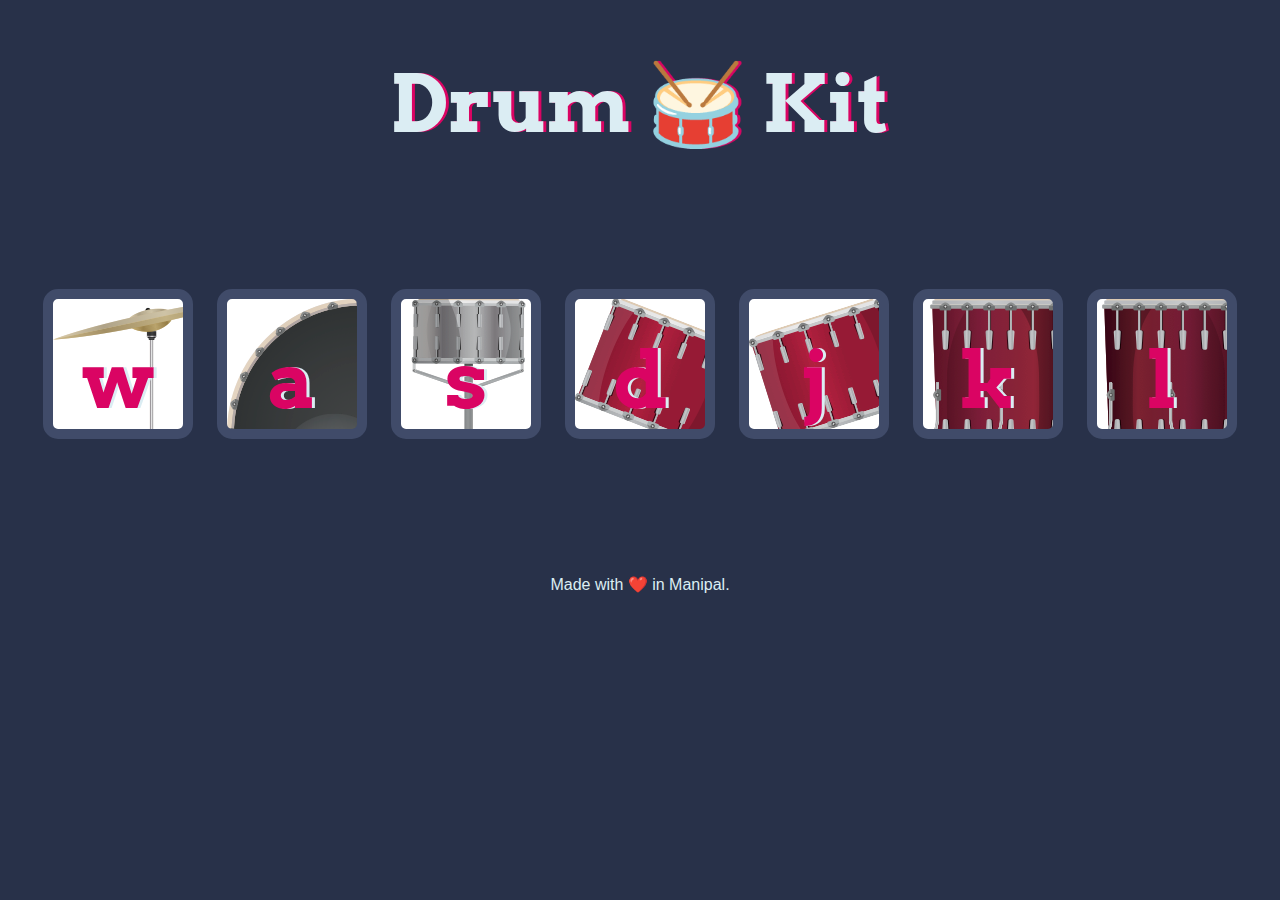
<file: Drum Kit js/index.html>
<!DOCTYPE html>
<html lang="en" dir="ltr">

<head>
  <meta charset="utf-8">
  <title>Drum Kit</title>
  <link rel="stylesheet" href="styles.css">
  <link href="https://fonts.googleapis.com/css?family=Arvo" rel="stylesheet">
</head>

<body>

  <h1 id="title">Drum 🥁 Kit</h1>
  <div class="set">
    <button class="w drum">w</button>
    <button class="a drum">a</button>
    <button class="s drum">s</button>
    <button class="d drum">d</button>
    <button class="j drum">j</button>
    <button class="k drum">k</button>
    <button class="l drum">l</button>
  </div>
<script src="index.js" charset="utf-8"> </script>

  <footer>
    Made with ❤️ in Manipal.
  </footer>
</body>

</html>
</file>
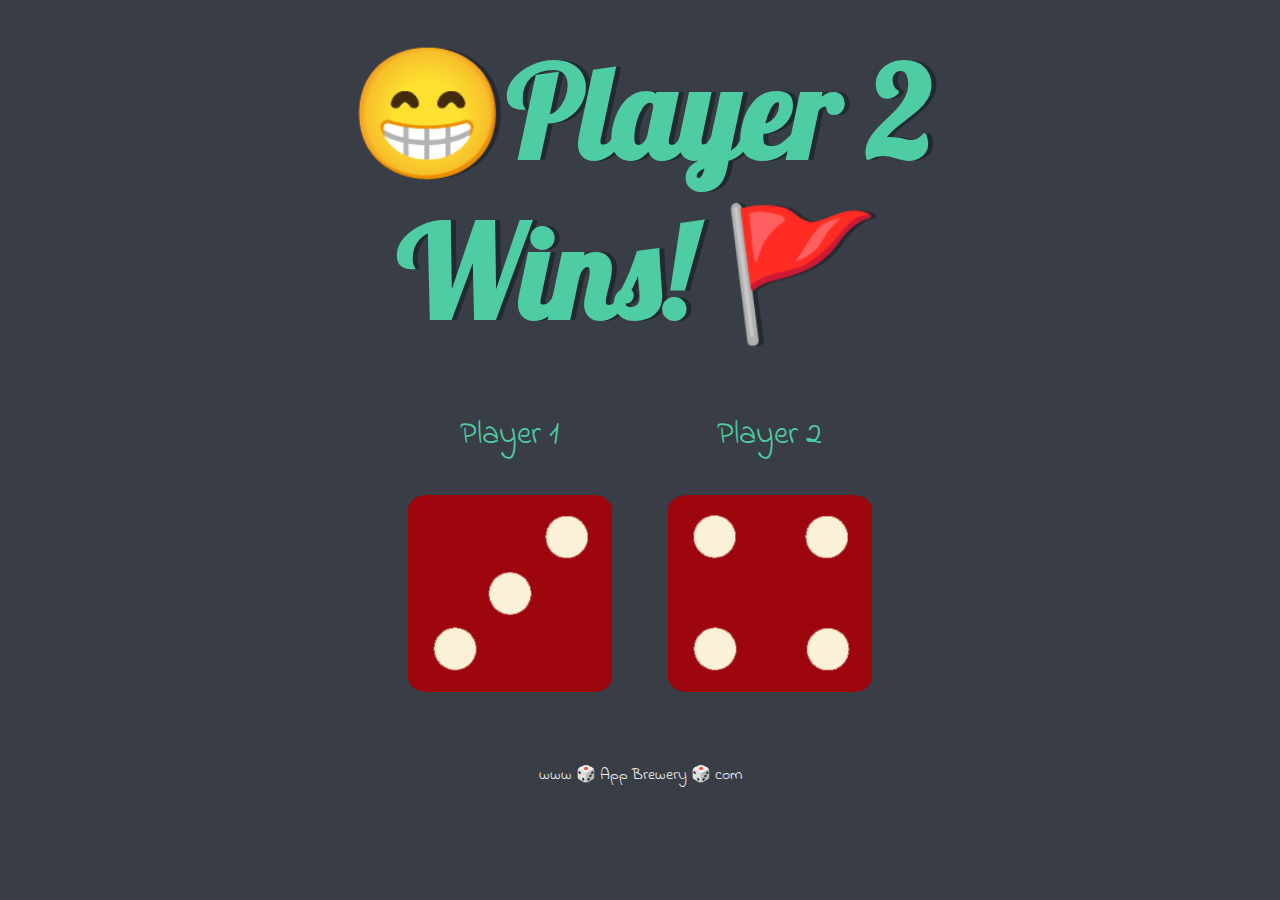
<file: Dicee Challenge/dicee.html>
<!DOCTYPE html>
<html lang="en" dir="ltr">
  <head>
    <meta charset="utf-8">
    <title>Dicee</title>
    <link rel="stylesheet" href="styles.css">
    <link href="https://fonts.googleapis.com/css?family=Indie+Flower|Lobster" rel="stylesheet">

  </head>
  <body>

    <div class="container">
      <h1>Refresh Me</h1>

      <div class="dice">
        <p>Player 1</p>
        <img class="img1" src="images/dice6.png">
      </div>

      <div class="dice">
        <p>Player 2</p>
        <img class="img2" src="images/dice6.png">
      </div>

    </div>

    <script src="index.js" charset="utf-8"></script>

      </body>

      <footer>
        www 🎲 App Brewery 🎲 com
      </footer>
    </html>
</file>
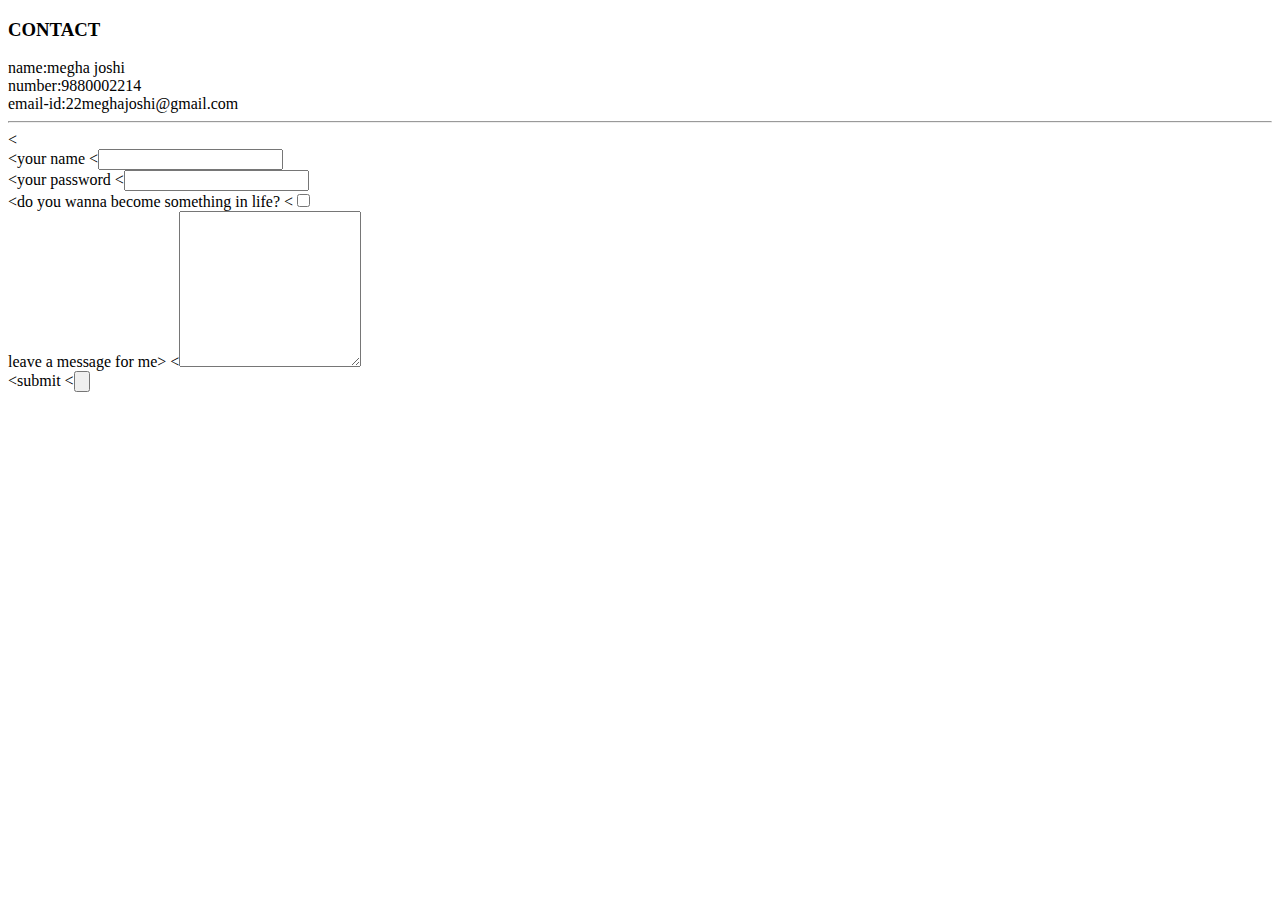
<file: firstwebsite/contact.html>
<!DOCTYPE html>
<html lang="en" dir="ltr">

<head>
  <meta charset="utf-8">
  <title>CONTACT</title>
</head>

<body>
  <h3>CONTACT</h3>
  name:megha joshi
  <br />
  number:9880002214
  <br />
  email-id:22meghajoshi@gmail.com
  <br />
  <hr />
  <<form class="" action="mailto:ranjitha@gmail.com" method="post" enctype="text/plain">
    <<label for="">your name</label>
      <<input type="text" name="your name" value="">
        <br />
        <<label for="">your password</label>
          <<input type="password" name="your password" value="">
            <br />


            <<label for="">do you wanna become something in life?</label>
              <<input type="checkbox" name="" value="">
                <br />
                <label>leave a message for me></label>
                <<textarea name="name" rows="10" cols="20"></textarea>
                  <br />
                  <<label for="">submit</label>
                    <<input type="submit" name="" value="">


                      </form>

</body>

</html>
</file>
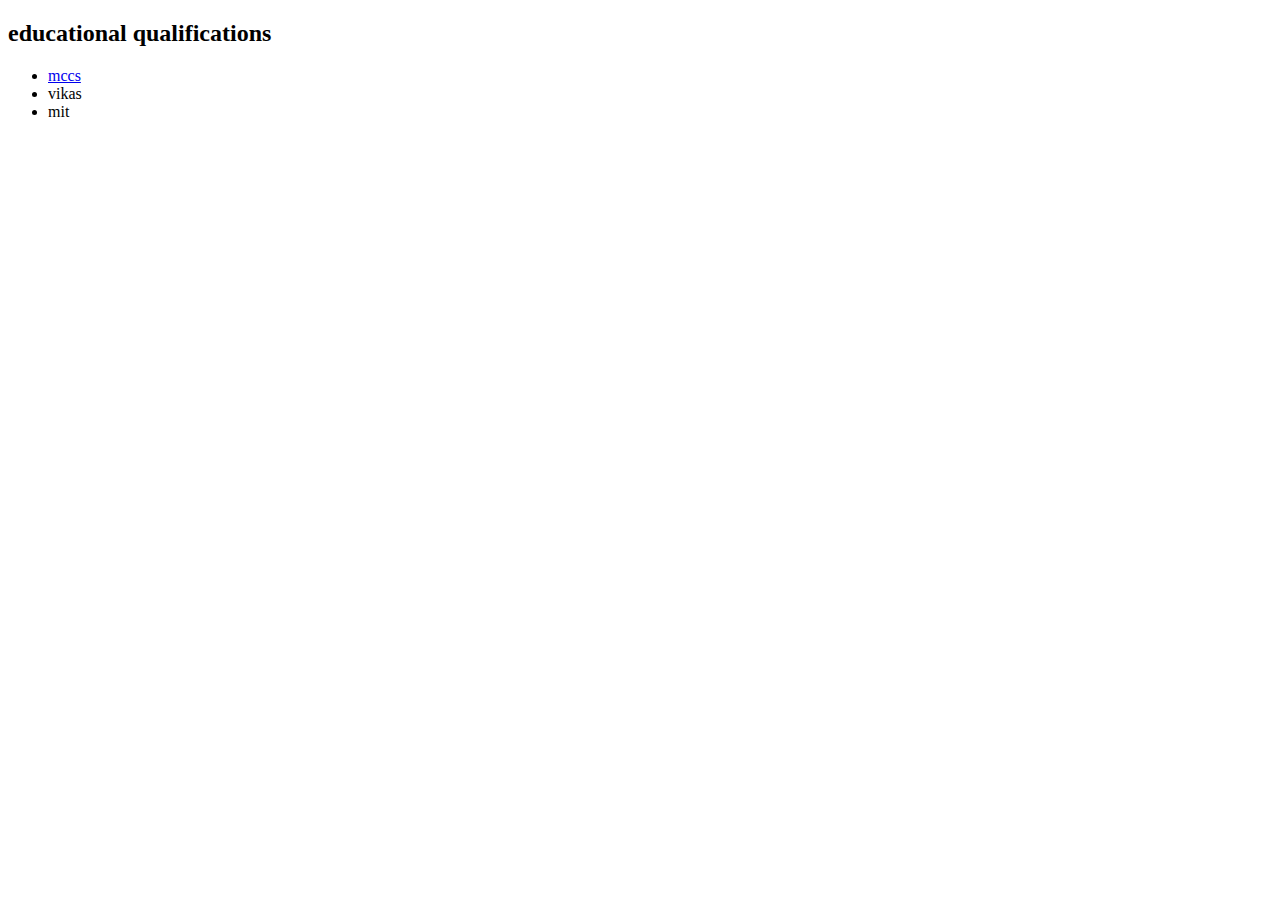
<file: firstwebsite/educational qualifications.html>
<!DOCTYPE html>
<html lang="en" dir="ltr">
  <head>
    <meta charset="utf-8">
    <title>educational qualifications</title>
  </head>
  <body>
    <h2>educational qualifications</h2>
    <ul>
      <li>
      <a href="https://indianarmy.nic.in/writereaddata/rfi/164/mccs-rfi.pdf">
      mccs
    </a>
      </li>
      <li>
        vikas
      </li>
      <li>
        mit
      </li>
    </ul>

  </body>
</html>
</file>
<file: Drum Kit js/styles.css>
body {
  text-align: center;
  background-color: #283149;
}

h1 {
  font-size: 5rem;
  color: #DBEDF3;
  font-family: "Arvo", cursive;
  text-shadow: 3px 0 #DA0463;

}

footer {
  color: #DBEDF3;
  font-family: sans-serif;
}

.w {
background-image: url("images/crash.png");
}

.a {
  background-image: url("images/kick.png");
}

.s {
  background-image: url("images/snare.png");

}

.d {  background-image: url("images/tom1.png");

}

.j {
  background-image: url("images/tom2.png");
}

.k {  background-image: url("images/tom3.png");

}

.l {  background-image: url("images/tom4.png");

}

.set {
  margin: 10% auto;
}

.game-over {
  background-color: red;
  opacity: 0.8;
}

.pressed {
  box-shadow: 0 3px 4px 0 #DBEDF3;
  opacity: 0.5;
}

.red {
  color: red;
}

.drum {
  outline: none;
  border: 10px solid #404B69;
  font-size: 5rem;
  font-family: 'Arvo', cursive;
  line-height: 2;
  font-weight: 900;
  color: #DA0463;
  text-shadow: 3px 0 #DBEDF3;
  border-radius: 15px;
  display: inline-block;
  width: 150px;
  height: 150px;
  text-align: center;
  margin: 10px;
  background-color: white;
}
</file>
<file: Dicee Challenge/styles.css>
.container {
  width: 70%;
  margin: auto;
  text-align: center;
}

.dice {
  text-align: center;
  display: inline-block;

}

body {
  background-color: #393E46;
}

h1 {
  margin: 30px;
  font-family: 'Lobster', cursive;
  text-shadow: 5px 0 #232931;
  font-size: 8rem;
  color: #4ECCA3;
}

p {
  font-size: 2rem;
  color: #4ECCA3;
  font-family: 'Indie Flower', cursive;
}

img {
  width: 80%;
}

footer {
  margin-top: 5%;
  color: #EEEEEE;
  text-align: center;
  font-family: 'Indie Flower', cursive;

}
</file>
